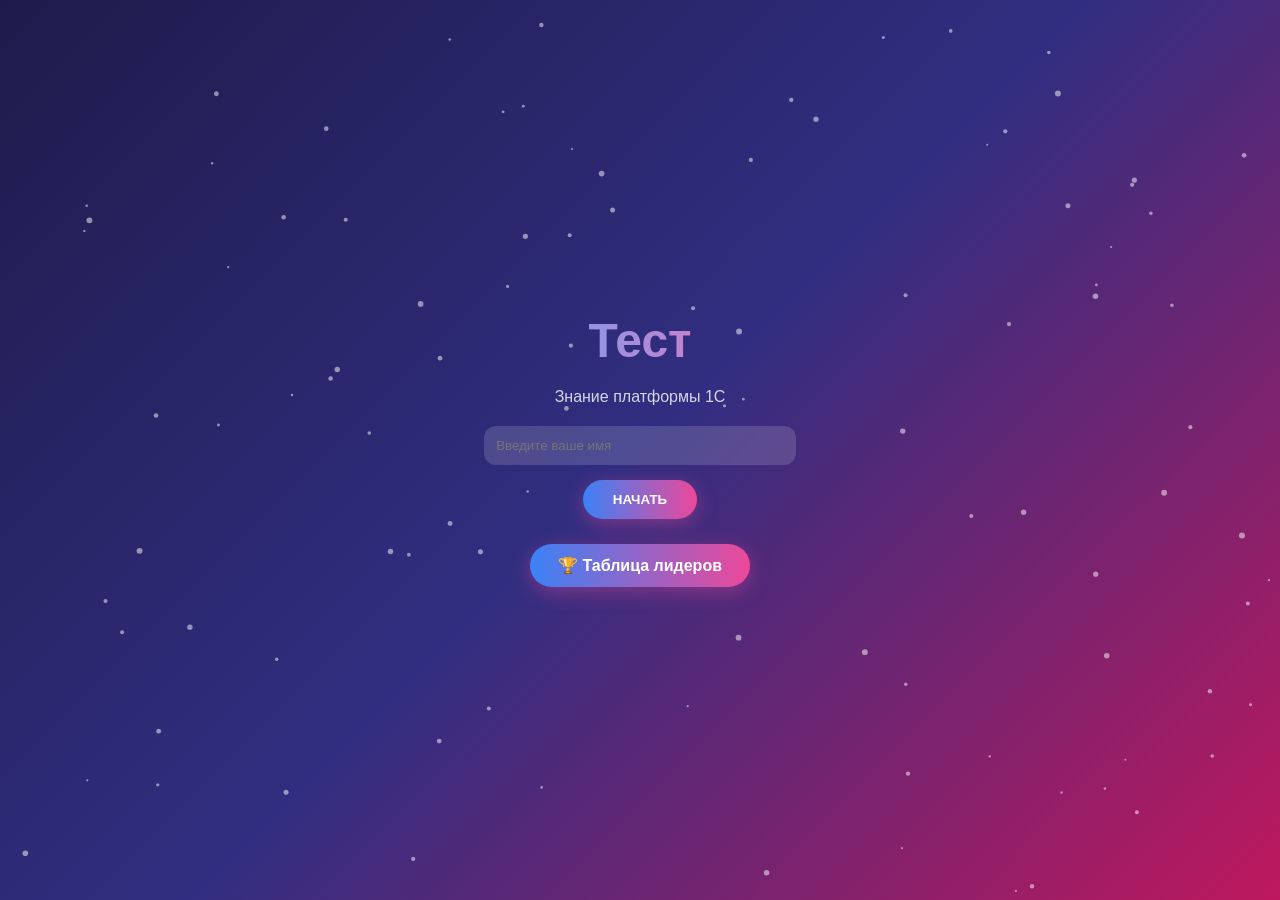
<file: templates/index.html>
<!DOCTYPE html>
<html lang="ru">
<head>
<meta charset="UTF-8">
<title>Тест: Знание платформы 1С</title>
<link rel="stylesheet" href="/static/style.css">
</head>
<body>

<canvas id="particles"></canvas>

<div class="start-screen">
<h1>Тест</h1>
<p>Знание платформы 1С</p>

<input type="text" id="username" placeholder="Введите ваше имя" required>
<button onclick="startQuiz()">НАЧАТЬ</button>

<div class="start-buttons">
<a href="/leaderboard" class="menu-btn">🏆 Таблица лидеров</a>
</div>
</div>

<div id="quizModal" class="modal">
<div class="modal-content">

<div class="top-bar">
<div class="progress"><div id="progressBar"></div></div>
<div id="percent">0%</div>
</div>

<div class="top-timer">
<svg width="80" height="80">
<circle cx="40" cy="40" r="35" stroke="rgba(255,255,255,0.2)" stroke-width="6" fill="none"/>
<circle id="timerCircle" cx="40" cy="40" r="35" stroke="url(#grad)" stroke-width="6" fill="none" stroke-linecap="round"/>
<defs>
<linearGradient id="grad">
<stop offset="0%" stop-color="#60a5fa"/>
<stop offset="100%" stop-color="#f472b6"/>
</linearGradient>
</defs>
</svg>
<div id="timeText">02:00</div>
</div>

<form id="quizForm" action="/submit" method="post">
<input type="hidden" name="time_spent" id="timeSpentInput">
<input type="hidden" name="name" id="nameInput">

<!-- Вопрос 1 -->
<div class="question active">
<h3>1. Для чего используется платформа 1С?</h3>
<label><input type="radio" name="q1" value="b"> Для автоматизации бизнеса и учета</label>
<label><input type="radio" name="q1" value="a"> Для монтажа видео</label>
<label><input type="radio" name="q1" value="c"> Для создания игр</label>
<label><input type="radio" name="q1" value="d"> Для обработки фотографий</label>
<div class="nav-buttons"><button type="button" class="next" disabled>Далее</button></div>
</div>

<!-- Вопрос 2 -->
<div class="question">
<h3>2. Как называется объект в 1С для хранения информации о товарах, клиентах или сотрудниках?</h3>
<label><input type="radio" name="q2" value="b"> Справочник</label>
<label><input type="radio" name="q2" value="a"> Отчет</label>
<label><input type="radio" name="q2" value="c"> Макет</label>
<label><input type="radio" name="q2" value="d"> Интерфейс</label>
<div class="nav-buttons"><button type="button" class="prev">Назад</button><button type="button" class="next" disabled>Далее</button></div>
</div>

<!-- Вопрос 3 -->
<div class="question">
<h3>3. Какой объект в 1С используется для оформления хозяйственных операций?</h3>
<label><input type="radio" name="q3" value="b"> Документ</label>
<label><input type="radio" name="q3" value="a"> Константа</label>
<label><input type="radio" name="q3" value="c"> План счетов</label>
<label><input type="radio" name="q3" value="d"> Роль</label>
<div class="nav-buttons"><button type="button" class="prev">Назад</button><button type="button" class="next" disabled>Далее</button></div>
</div>

<!-- Вопрос 4 -->
<div class="question">
<h3>4. Что используется в 1С для получения данных из базы?</h3>
<label><input type="radio" name="q4" value="c"> Запрос</label>
<label><input type="radio" name="q4" value="a"> Таблица Excel</label>
<label><input type="radio" name="q4" value="b"> Архив</label>
<label><input type="radio" name="q4" value="d"> Браузер</label>
<div class="nav-buttons"><button type="button" class="prev">Назад</button><button type="button" class="next" disabled>Далее</button></div>
</div>

<!-- Вопрос 5 -->
<div class="question">
<h3>5. Можно ли в 1С создавать отчеты для анализа данных?</h3>
<label><input type="radio" name="q5" value="true"> Да</label>
<label><input type="radio" name="q5" value="false"> Нет</label>
<div class="nav-buttons">
<button type="button" class="prev">Назад</button>
<button type="button" id="finishBtn" disabled onclick="finishQuiz()">Завершить</button>
</div>
</div>

</form>
</div>
</div>

<script>
let current = 0
let totalTime = 120
let timeLeft = totalTime

const questions = document.querySelectorAll(".question")
const progressBar = document.getElementById("progressBar")
const percentText = document.getElementById("percent")
const finishBtn = document.getElementById("finishBtn")

function startQuiz(){
    let username = document.getElementById("username").value.trim()
    if(username.length < 2){
        alert("Введите имя перед началом теста")
        return
    }
    document.getElementById("nameInput").value = username
    document.querySelector(".start-screen").style.display = "none"
    document.getElementById("quizModal").style.display = "flex"
    updateProgress()
    startTimer(totalTime)
}

function updateProgress(){
    let percent = Math.round((current) / (questions.length - 1) * 100)
    progressBar.style.width = percent + "%"
    percentText.innerText = percent + "%"
}

function showQuestion(i){
    questions[current].classList.remove("active")
    current = i
    questions[current].classList.add("active")
    updateProgress()
}

document.querySelectorAll(".next").forEach(btn=>{
    btn.onclick = ()=>showQuestion(current+1)
})
document.querySelectorAll(".prev").forEach(btn=>{
    btn.onclick = ()=>showQuestion(current-1)
})

document.querySelectorAll("input").forEach(input=>{
    input.addEventListener("input", check)
    input.addEventListener("change", check)
})

function check(){
    let active = questions[current]
    let next = active.querySelector(".next")

    if(active.querySelector("input[type='radio']")){
        let checked = active.querySelector("input[type='radio']:checked")
        if(next) next.disabled = !checked
        // включаем finishBtn если выбран ответ на q7
        if(active.querySelector("input[name='q5']")){
            finishBtn.disabled = !checked
        }
    }
    if(active.querySelector("input[type='text']")){
        let val = active.querySelector("input[type='text']").value.trim()
        if(next) next.disabled = (val.length===0)
        if(finishBtn) finishBtn.disabled = (val.length===0)
    }
}

function startTimer(duration){
    const circle = document.getElementById("timerCircle")
    const text = document.getElementById("timeText")
    const radius = 35
    const circumference = 2*Math.PI*radius
    circle.style.strokeDasharray = circumference
    timeLeft = duration
    const interval = setInterval(()=>{
        let min = Math.floor(timeLeft/60)
        let sec = timeLeft % 60
        text.textContent = (min<10?"0":"")+min+":"+(sec<10?"0":"")+sec
        circle.style.strokeDashoffset = circumference - (timeLeft/duration)*circumference
        timeLeft--
        if(timeLeft < 0){
            clearInterval(interval)
            finishQuiz()
        }
    },1000)
}

function finishQuiz(){
    let spent = totalTime - timeLeft
    let min = Math.floor(spent/60)
    let sec = spent % 60
    let formatted = (min<10?"0":"")+min+":"+(sec<10?"0":"")+sec
    document.getElementById("timeSpentInput").value = formatted
    document.getElementById("quizForm").submit()
}

/* частицы */
const canvas = document.getElementById("particles")
const ctx = canvas.getContext("2d")
canvas.width = window.innerWidth
canvas.height = window.innerHeight
let particles = []
for(let i=0;i<100;i++){
    particles.push({
        x:Math.random()*canvas.width,
        y:Math.random()*canvas.height,
        size:Math.random()*2+1,
        sx:Math.random()-0.5,
        sy:Math.random()-0.5
    })
}
function animate(){
    ctx.clearRect(0,0,canvas.width,canvas.height)
    particles.forEach(p=>{
        p.x += p.sx
        p.y += p.sy
        ctx.fillStyle = "rgba(255,255,255,0.5)"
        ctx.beginPath()
        ctx.arc(p.x,p.y,p.size,0,Math.PI*2)
        ctx.fill()
    })
    requestAnimationFrame(animate)
}
animate()
</script>

</body>
</html>
</file>
<file: static/style.css>
*{ box-sizing:border-box; margin:0; padding:0; } body{ font-family:'Inter',sans-serif; background:linear-gradient(135deg,#1e1b4b,#312e81,#be185d); display:flex; justify-content:center; align-items:center; min-height:100vh; color:white; overflow-x:hidden; } /* ================= ФОН ================= */ #particles,#confetti{ position:fixed; inset:0; z-index:-1; pointer-events:none; } /* ================= СТАРТОВЫЙ ЭКРАН ================= */ .start-screen{ text-align:center; animation:fadeIn 1s ease; } .start-screen h1{ font-size:48px; background:linear-gradient(90deg,#60a5fa,#f472b6); -webkit-background-clip:text; -webkit-text-fill-color:transparent; margin-bottom:20px; } .start-screen p{ opacity:0.8; margin-bottom:20px; } /* ================= КНОПКИ ================= */ button{ padding:12px 30px; border-radius:40px; border:none; background:linear-gradient(90deg,#3b82f6,#ec4899); color:white; cursor:pointer; font-weight:600; transition:0.3s ease; box-shadow:0 5px 20px rgba(236,72,153,0.4); } button:hover{ transform:translateY(-3px); box-shadow:0 10px 30px rgba(236,72,153,0.6); } button:disabled{ opacity:0.5; cursor:not-allowed; box-shadow:none; transform:none; } /* ================= МОДАЛЬНОЕ ОКНО ================= */ .modal{ display:none; position:fixed; inset:0; background:rgba(0,0,0,0.6); justify-content:center; align-items:center; padding:20px; } .modal-content{ width:100%; max-width:750px; padding:40px; border-radius:25px; background:rgba(255,255,255,0.08); backdrop-filter:blur(25px); box-shadow:0 20px 60px rgba(0,0,0,0.5); animation:scaleIn 0.5s ease; } /* ================= ПРОГРЕСС ================= */ .progress{ height:10px; background:rgba(255,255,255,0.15); border-radius:20px; margin-bottom:15px; overflow:hidden; } #progressBar{ height:100%; width:0; background:linear-gradient(90deg,#60a5fa,#f472b6); transition:0.4s ease; } /* ================= ВОПРОСЫ ================= */ .question{ display:none; animation:fadeIn 0.5s ease; } .question.active{ display:block; } label{ display:block; margin:10px 0; padding:12px; background:rgba(255,255,255,0.1); border-radius:12px; cursor:pointer; transition:0.3s ease; } label:hover{ background:rgba(255,255,255,0.2); transform:translateX(5px); } input[type="radio"]{ margin-right:10px; } input[type="text"]{ width:100%; padding:12px; border-radius:12px; border:none; margin-bottom:15px; outline:none; background:rgba(255,255,255,0.15); color:white; } input[type="text"]:focus{ background:rgba(255,255,255,0.25); } /* ================= НАВИГАЦИЯ ================= */ .nav-buttons{ display:flex; justify-content:space-between; margin-top:20px; } /* ================= РЕЗУЛЬТАТ ================= */ .result-card{ background:rgba(255,255,255,0.08); backdrop-filter:blur(25px); padding:50px; border-radius:30px; text-align:center; box-shadow:0 20px 60px rgba(0,0,0,0.5); max-width:750px; width:95%; animation:scaleIn 0.6s ease; } .result-card h1{ margin-bottom:20px; background:linear-gradient(90deg,#60a5fa,#f472b6); -webkit-background-clip:text; -webkit-text-fill-color:transparent; } .score-circle{ width:170px; height:170px; margin:25px auto; border-radius:50%; display:flex; justify-content:center; align-items:center; font-size:34px; font-weight:700; background:linear-gradient(135deg,#3b82f6,#ec4899); box-shadow:0 0 50px rgba(236,72,153,0.8); animation:pulse 2s infinite; } .result-details{ display:flex; justify-content:space-between; gap:20px; flex-wrap:wrap; margin:30px 0; } .detail-box{ flex:1; min-width:150px; background:rgba(255,255,255,0.1); padding:20px; border-radius:18px; transition:0.3s; } .detail-box:hover{ background:rgba(255,255,255,0.2); transform:translateY(-5px); } .result-card a{ display:inline-block; margin:10px; padding:12px 30px; border-radius:30px; background:linear-gradient(90deg,#3b82f6,#ec4899); color:white; text-decoration:none; font-weight:600; transition:0.3s; } .result-card a:hover{ transform:translateY(-3px); box-shadow:0 10px 25px rgba(236,72,153,0.6); } /* ================= АНИМАЦИИ ================= */ @keyframes fadeIn{ from{opacity:0} to{opacity:1} } @keyframes scaleIn{ from{transform:scale(0.8);opacity:0} to{transform:scale(1);opacity:1} } @keyframes pulse{ 0%{box-shadow:0 0 30px rgba(236,72,153,0.5);} 50%{box-shadow:0 0 60px rgba(236,72,153,1);} 100%{box-shadow:0 0 30px rgba(236,72,153,0.5);} } /* ================= АДАПТИВ ================= */ @media(max-width:768px){ .modal-content{ padding:25px; } .result-card{ padding:30px; } .score-circle{ width:130px; height:130px; font-size:24px; } .result-details{ flex-direction:column; } button{ width:100%; margin-bottom:10px; } } .login-btn{ padding:10px 20px; background:#ec4899; border-radius:20px; text-decoration:none; color:white; } .container{ width:90%; max-width:1000px; margin:50px auto; } .create-btn{ display:inline-block; margin-bottom:20px; padding:10px 20px; background:#3b82f6; border-radius:20px; text-decoration:none; color:white; } table{ width:100%; border-collapse:collapse; background:rgba(255,255,255,0.1); } th,td{ padding:15px; text-align:center; } .start-btn{ background:#3b82f6; padding:6px 15px; border-radius:15px; color:white; text-decoration:none; } .edit-btn{color:#60a5fa} .delete-btn{color:#ff4d6d}

.start-buttons{
margin-top:25px;
display:flex;
flex-direction:column;
gap:12px;
align-items:center;
}

.menu-btn{
display:inline-block;
padding:12px 28px;
border-radius:40px;
background:linear-gradient(90deg,#3b82f6,#ec4899);
color:white;
text-decoration:none;
font-weight:600;
box-shadow:0 5px 20px rgba(236,72,153,0.4);
transition:0.3s;
}

.menu-btn:hover{
transform:translateY(-3px);
box-shadow:0 10px 30px rgba(236,72,153,0.7);
}

.admin-btn{
background:linear-gradient(90deg,#6366f1,#9333ea);
}
</file>
